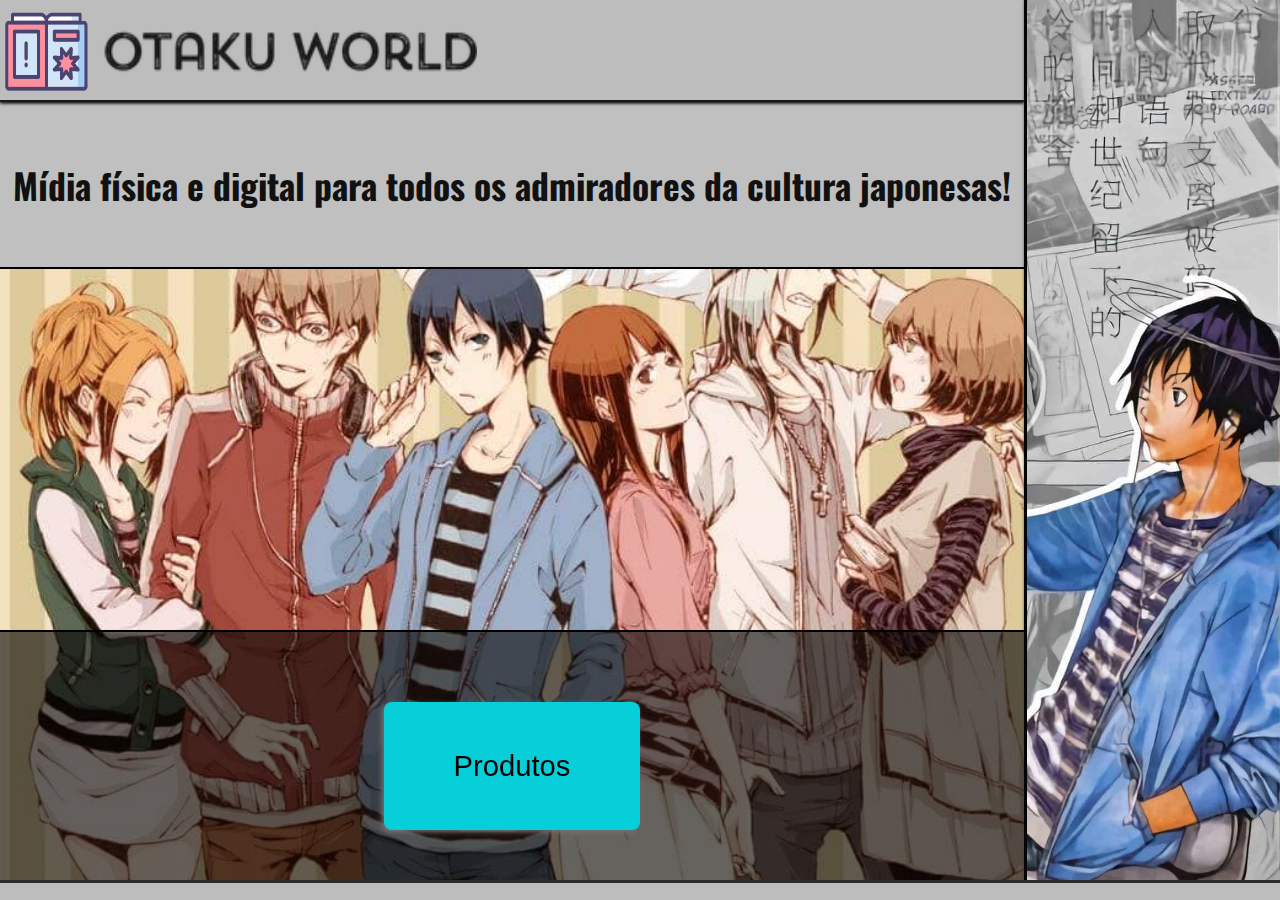
<file: OtakuWorld/index.html>
<!DOCTYPE html>
<html lang="Pt-br">

<head>
    <meta charset="UTF-8">
    <meta http-equiv="X-UA-Compatible" content="ie=edge">
    <meta name="viewport" content="width=device-width, initial-scale=1.0">

    <link rel="icon" type="image/png" href="./images/3.png">

    <link rel="stylesheet" type="text/css" href="./css/main.css">
    <link rel="stylesheet" type="text/css" href="./css/estrutura.css">
    <link rel="stylesheet" type="text/css" href="./css/home.css">
    <link rel="stylesheet" type="text/css" href="./css/responsive.css">

    <title>Otaku World | Mangá Shop e Scan Oficial</title>
</head>

<body>

    <div class="FundoImg"></div>

    <header class="principal">
        <div class="Logo">
            <a href="index.html">
                <img class="logo" src="./images/Logo.png" alt="Logo">
            </a>
            
            <img class="text2" src="./images/LogoT.png" alt="TextLogo">
        </div>
    </header>

    <aside id="AsideImg">
    </aside>

    <div class="FundoText">
    <div class="Text">
        <p>Mídia física e digital para todos os admiradores da cultura japonesas!</p>
    </div>
    </div>

    <section class="Main">
        <div class="limite">
            <footer>
                <div>
                    <a href="./produtos.html"><button>Produtos</button></a>
                </div>
            </footer>
        </div>

        <div class="barrinha"></div>
    </section>
</body>
</html>
</file>
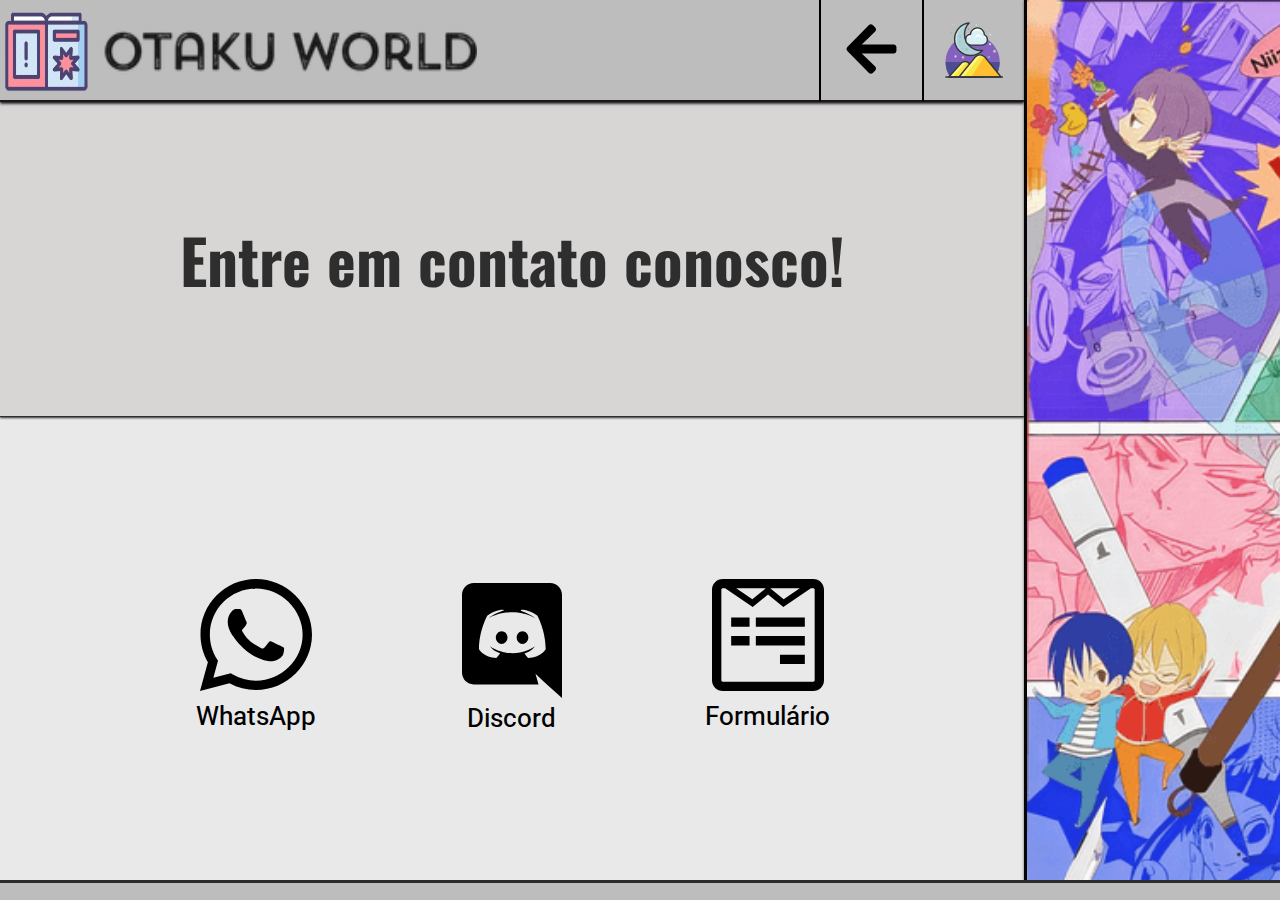
<file: OtakuWorld/Contatos.html>
<!DOCTYPE html>
<html lang="pt_BR">

<head>
    <meta charset="UTF-8">
    <meta http-equiv="X-UA-Compatible" content="ie=edge">
    <meta name="viewport" content="width=device-width, initial-scale=1.0">

    <link rel="icon" type="image/png" href="./images/Logo.png">

    <link rel="stylesheet" type="text/css" href="./css/main.css">
    <link rel="stylesheet" type="text/css" href="./css/estrutura.css">
    <link rel="stylesheet" type="text/css" href="./css/Contatos.css">
    <link rel="stylesheet" type="text/css" href="./css/responsive.css">

    <title>Otaku World | Mangá Shop & Scan</title>
</head>

<body>
    <header class="principal">
        <div class="Logo">
            <a href="index.html">
                <img class="logo" src="./images/Logo.png" alt="Logo">
            </a>

            <img class="text" src="./images/LogoT.png" alt="TextLogo">
        </div>

        <section class="Ative">
            <a class="containerBack" href="./produtos.html">
            <div>
                    <img src="./images/Svg/back.svg" alt="Back">
            </div></a>

            <div onclick="Tema()" class="containerLamp">
                <img class="IconLamp" src="./images/Svg/Lua.svg" alt="Lamp">
            </div>
        </section>
    </header>

    <aside id="AsideImg">
    </aside>

    <section class="Main">
        <div class="limite">
            <header class="second">
                <p>Entre em contato conosco!</p>
            </header>
            
            <article class="redes">
                <div class="Redes">
                    <div class="AllIcons" class="whats">
                        <a href="https://api.whatsapp.com/send?phone=5577999428951" target="_blank">
                            <img src="./images/Svg/whatsapp.svg" alt="WhatsApp">
                        </a>
                        <p>WhatsApp</p>
                    </div>

                    <div class="Discord">
                        <a href="#">
                            <img class="Dis" src="./images/Svg/Dis.svg" alt="Discord">
                        </a>
                        <p>Discord</p>
                    </div>

                    <div class="AllIcons" class="Form">
                        <a href="#box">
                            <img src="./images/Svg/form.svg" alt="Formulário">
                        </a>
                        <p>Formulário</p>
                    </div>

                    <!--Form em modal-->

                    <div id="box">
                        <form action="#" method="GET">
                            <label for="name">Nome</label>
                            <input type="text" id="name">

                            <label for="senha">Senha</label>
                            <input type="password" id="name">

                            <label for="email">Email</label>
                            <input type="email" id="email">

                            <label for="msg">Mensagem</label>
                            <textarea id="msg" cols="30" rows="10" placeholder="Informe sua mensagem!"></textarea>

                            <hr>

                            <div class="Confirm">
                            <input type="reset" value="Redefinir">
                            <input type="submit" value="Enviar">
                            </div>
                        </form>

                        <a href="#" id="close">X</a>
                    </div>   
                </div>
            </article>
        </div>
        
        <div class="barrinha"></div>
    </section>
    </div>

    <script src="./scripts/Test.js"></script>
</body>

</html>
</file>
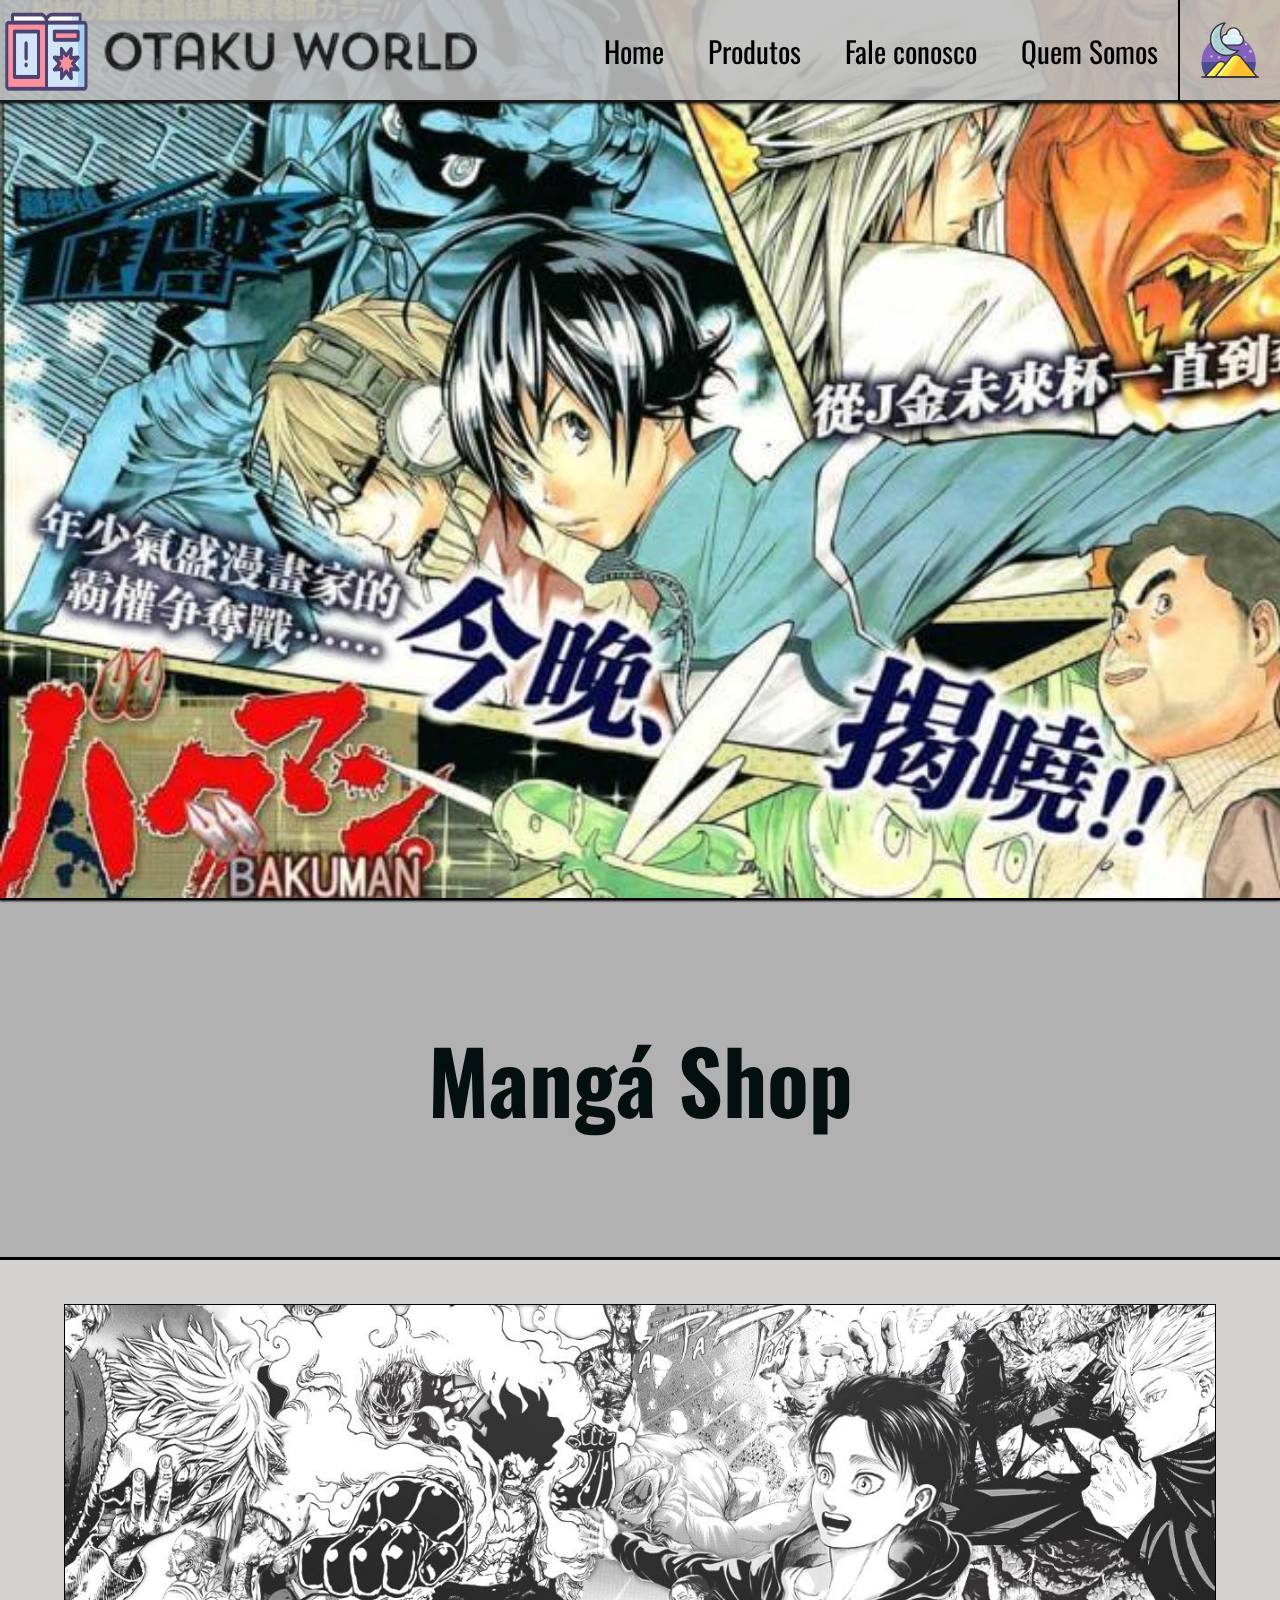
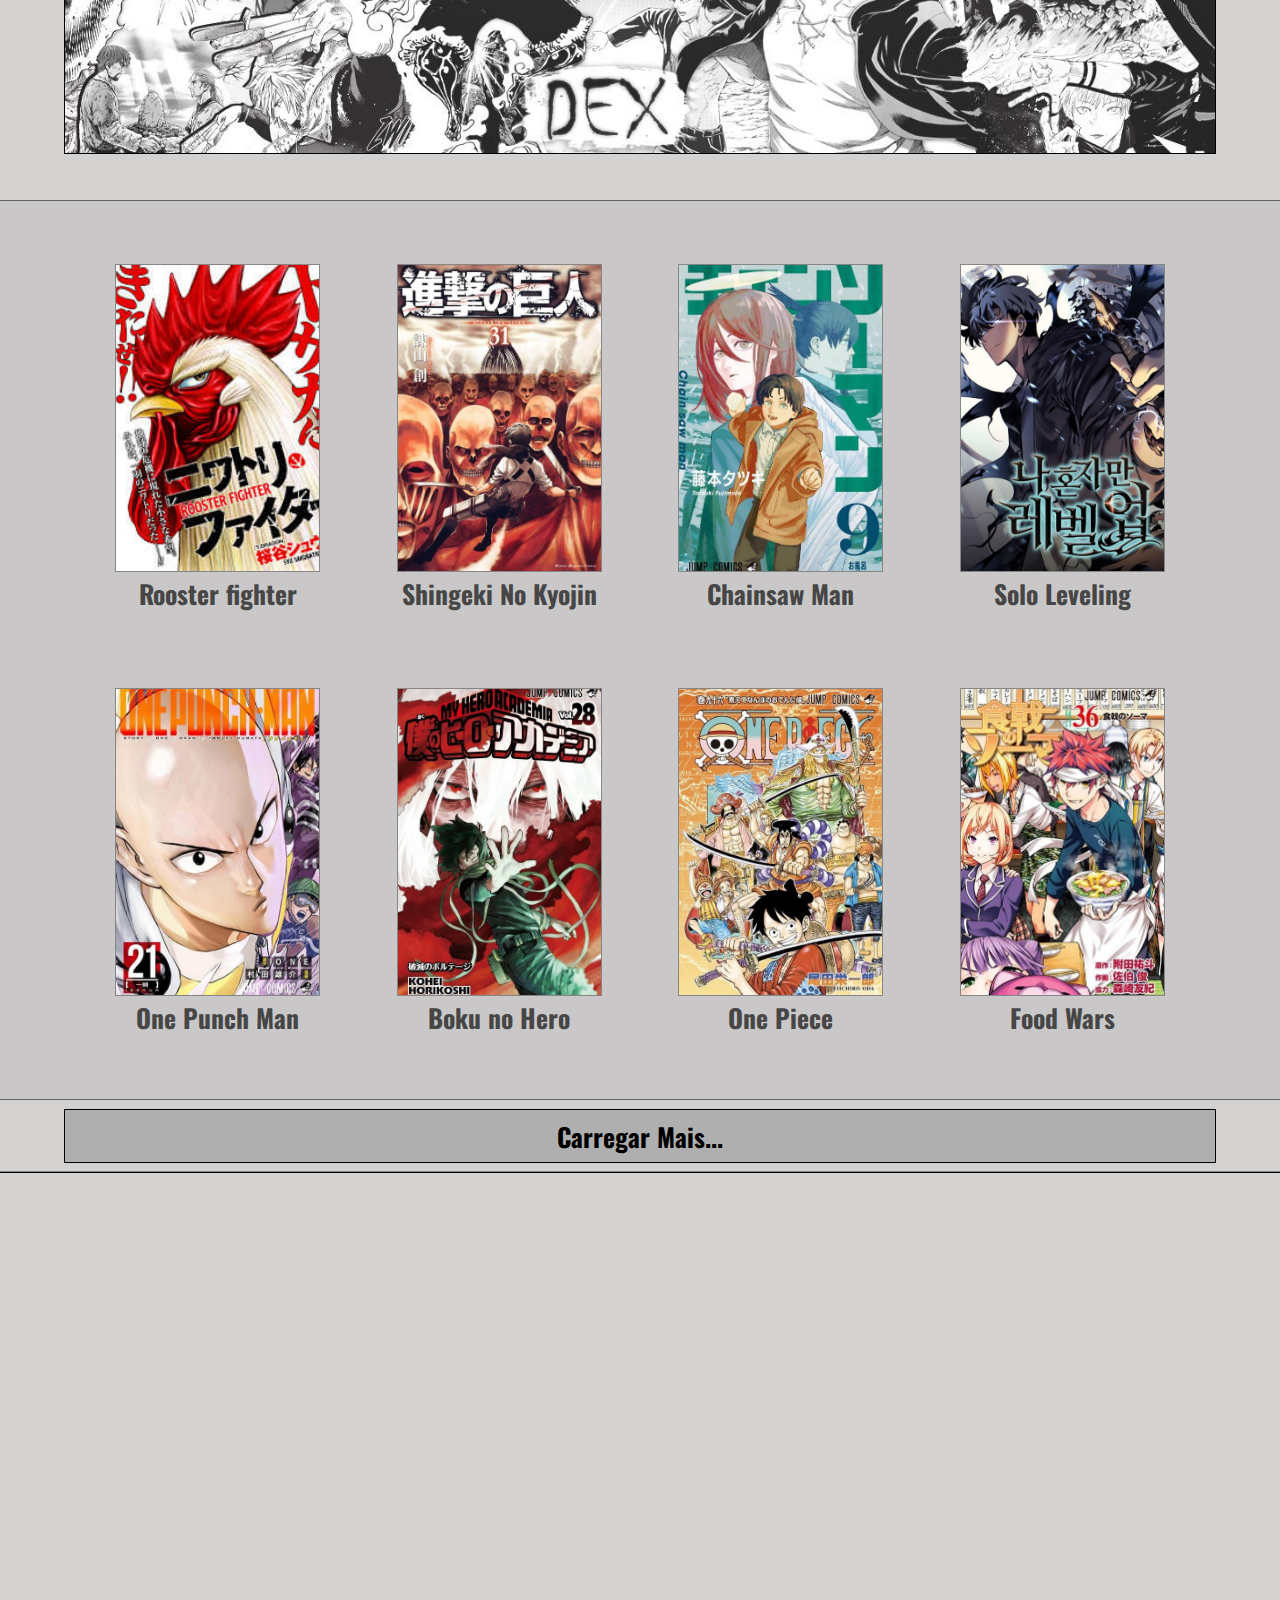
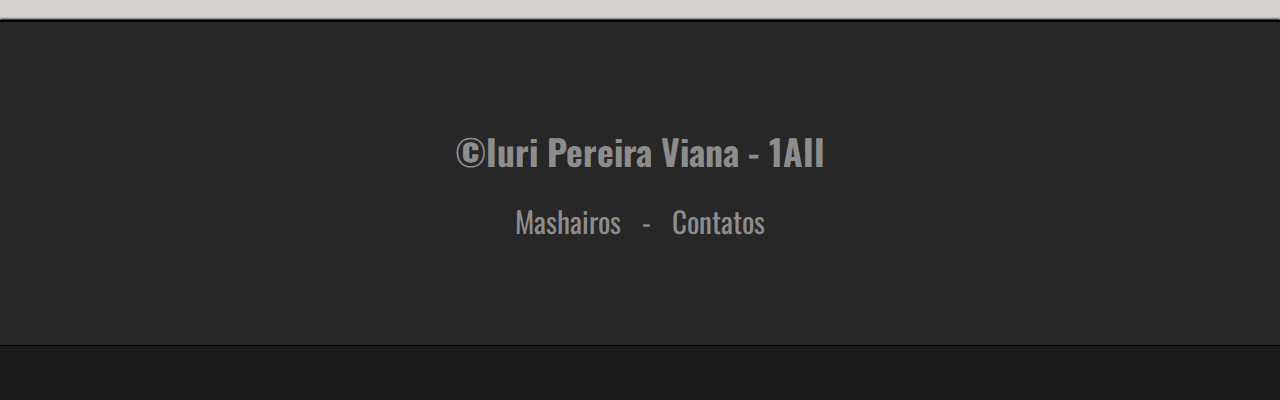
<file: OtakuWorld/produtos.html>
<!DOCTYPE html>
<html lang="Pt-br">
<head>
    <meta charset="UTF-8">
    <meta http-equiv="X-UA-Compatible" content="ie=edge">
    <meta name="viewport" content="width=device-width, initial-scale=1.0">

    <link rel="icon" type="image/png" href="./images/Logo.png">

    <link rel="stylesheet" type="text/css" href="./css/main.css">
    <link rel="stylesheet" type="text/css" href="./css/estrutura.css">
    <link rel="stylesheet" type="text/css" href="./css/Produtos.css">
    <link rel="stylesheet" type="text/css" href="./css/responsive.css">

    <title>Otaku World | Mangá Shop e Scan Oficial - Produtos</title>
</head>
<body>
    <header class="principal">
        <div class="Logo">
            <a href="index.html">
                <img class="logo" src="./images/Logo.png" alt="Logo">
            </a>
            <img class="text" src="./images/LogoT.png" alt="TextLogo">
        </div>
        <div class="Ative">
            <nav class="menu">
                <ul>
                    <a href="./index.html"><li>Home</li></a>
                    <a href="./produtos.html"><li>Produtos</li></a>
                    <a href="./Contatos.html"><li>Fale conosco</li></a>
                    <a href="./QuemSomos.html"><li>Quem Somos</li></a>
                </ul>
            </nav>
            <div onclick="Tema()" class="containerLamp">
                <img class="IconLamp" src="./images/Svg/Lua.svg" alt="Lamp">
            </div>
        <section class="MenuIcon">
            <div onclick="Ativar()" class="containerMenu">
                <img src="./images/Svg/Menu.svg" alt="Menu">
            </div>
        </section>
        </div>
    </header>

    <nav class="MenuLateral">
        <ul>
            <a href="./index.html"><li><p>Home</p></li></a>
            <a href="./produtos.html"><li class="target"><p>Produtos</p></li></a>
            <a href="./Contatos.html"><li><p>Fale conosco</p></li></a>
            <a href="./QuemSomos.html"><li><p>Quem Somos</p></li></a>
        </ul>
    </nav>

    <div class="Img"></div>

    <div class="allImgs">
    <section class="SlideAndTitle">
        <div id="title" class="title">
                <h1 class="Text">Mangá Shop</h1>
        </div>

        <div id="SlideContainer">
            <div class="Slide">
                <img src="./images/Slides/Slide1.jpg" alt="Slide" id="banner">
            </div>
        </div>
    </section>

    <section id="produtos">
        <div class="obras">
            <article>
                <a href="#"><img src="./images/Capas/Capa.jpg" alt="Rooster fighter"></a>
                <p>Rooster fighter</p>
            </article>
    
            <article>
                <a href="#"><img src="./images/Capas/Capa2.jpg" alt="Shingeki No Kyojin"></a>
                <p>Shingeki No Kyojin</p>
            </article>
    
            <article>
                <a href="#"><img src="./images/Capas/Capa3.jpg" alt="Chainsaw Man"></a>
                <p>Chainsaw Man</p>
            </article>
    
            <article>
                <a href="#"><img src="./images/Capas/Capa4.jpg" alt="Solo Leveling"></a>
                <p>Solo Leveling</p>
            </article>
    
            <article>
                <a href="#"><img src="./images/Capas/capa5.jpg" alt="One Punch Man"></a>
                <p>One Punch Man</p>
            </article>
            
            <article>
                <a href="#"><img src="./images/Capas/capa6.jpg" alt="Boku no Hero"></a>
                <p>Boku no Hero</p>
            </article>
    
            <article>
                <a href="#"><img src="./images/Capas/capa7.jpg" alt="One Piece"></a>
                <p>One Piece</p>
            </article>
    
            <article>
                <a href="#"><img src="./images/Capas/capa8.jpg" alt="Food Wars"></a>
                <p>Food Wars</p>
            </article>
        </div>
    </section>

    <section id="End">
        <div class="carregar">
            <button>Carregar Mais...</button>
        </div>
        <div class="parallax">
        </div>
        <footer>
            <div class="FooterSecond">
                <h1>©Iuri Pereira Viana - 1AII</h1>
                <div class="Seletives">
                    <p>Mashairos⠀-⠀</p>
                    <a href="./Contatos.html"> Contatos</a>
                </div>
            </div>
        </footer>
    </section>
    </div>
    <script src="./scripts/Produtos.js"></script>
</body>

</html>
</file>
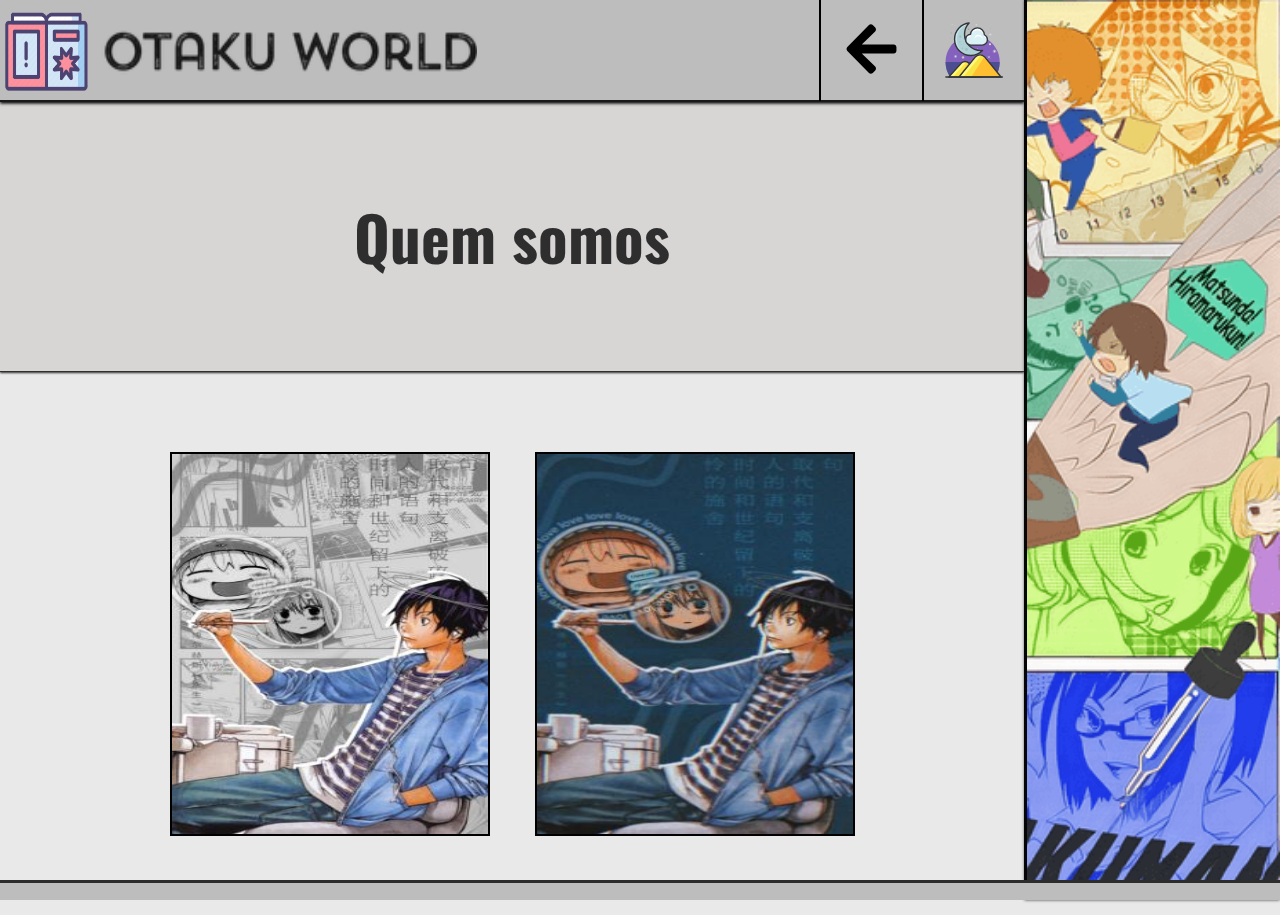
<file: OtakuWorld/QuemSomos.html>
<!DOCTYPE html>
<html lang="Pt-br">

<head>
    <meta charset="UTF-8">
    <meta http-equiv="X-UA-Compatible" content="ie=edge">
    <meta name="viewport" content="width=device-width, initial-scale=1.0">

    <link rel="icon" type="image/png" href="/images/3.png">

    <link rel="stylesheet" type="text/css" href="./css/main.css">
    <link rel="stylesheet" type="text/css" href="./css/estrutura.css">
    <link rel="stylesheet" type="text/css" href="./css/Contatos.css">
    <link rel="stylesheet" type="text/css" href="./css/QuemSomos.css">
    <link rel="stylesheet" type="text/css" href="./css/responsive.css">

    <title>Otaku World | Mangá Shop e Scan Oficial</title>
</head>

<body>
    <header class="principal">
        <div class="Logo">
            <a href="index.html">
                <img class="logo" src="./images/Logo.png" alt="Logo">
            </a>
            <img class="text" src="./images/LogoT.png" alt="TextLogo">
        </div>

        <section class="Ative">
            <a class="containerBack" href="./produtos.html">
            <div>
                    <img src="./images/Svg/back.svg" alt="Back">
            </div>
            </a>

            <div onclick="Tema()" class="containerLamp">
                <img class="IconLamp" src="./images/Svg/Lua.svg" alt="Lamp">
            </div>
        </section>
    </header>

    <aside id="AsideImg">
    </aside>
    
    <section class="Main">
        <div class="limite">

            <header class="second">
                <p>Quem somos</p>
            </header>

            <div class="container">
                <section class="cards">
                <article class="card">
                    <div class="Flip">
                        <section class="Front">
                            <img src="./images/000000.jpg" alt="">
                        </section>

                        <section class="Back">
                            <img src="./images/Desing 1.png" alt="Sobre o Projeto">
                        </section>
                    </div>
                </article>
        
                <article class="card">
                    <div class="Flip">
                        <section class="Front">
                            <img src="./images/0000.jpg" alt="">
                        </section>
                        
                        <section class="Back">
                            <img src="./images/Desing 2.png" alt="">
                        </section>
                    </div>
                </article>
                </section>
            </div>
        </div>

        <div class="barrinha"></div>
    </section>
    </div>
    
    <script src="./scripts/Test.js"></script>
</body>
</html>
</file>
<file: OtakuWorld/css/main.css>
@import url('https://fonts.googleapis.com/css2?family=Candal&family=Oswald&family=Roboto:wght@500&display=swap');
@import url('https://fonts.googleapis.com/css2?family=Roboto:wght@500&display=swap');

*{
    margin: 0px;
    padding: 0px;
    box-sizing: border-box;
}

:root{
    font-size: 62.5%;
}

body{
    background-color: #e9e9e9;
}

body, input, button{
    font: 00 1.8rem/1;
}

a{
    text-decoration: none;
    color: black;
}

textarea {
    resize: none;
}

ul{
    list-style: none;
}
</file>
<file: OtakuWorld/css/estrutura.css>
.containerMenu, .containerLamp, .Logo, .container, .Ative{
    display: flex;
    justify-content:center;
    align-items: center;
}
header.principal, section.Ative, section.MenuIcon{
    display: flex;
}

/*Header principal*/
 
header.principal{
    width: 80%;
    height: 8vw;
    position: relative;
    z-index: 5;

    justify-content: space-between;
    background-color: #bdbdbd;

    border-bottom: 2px solid rgb(26, 25, 25);
    box-shadow: 0px 1.5px 3px rgb(0, 0, 0);
    user-select: none;
}

.logo{
    width: 6.5vw;
    height: 6.5vw;
    margin: 0 0.5em 0 0.5em;
}
.Logo .text, .Logo .text2{
    width: 30vw;
    height: 5vw;
}

.containerLamp, a.containerBack, .containerMenu, .containerLamp2{
    width: 8vw;
    height: 8vw;
    border-left: 2px solid black;
    cursor: pointer;
}
.containerLamp:hover, a.containerBack:hover, .containerMenu:hover, .containerLamp2:hover{
    border-left: 4px solid black;
    border-bottom: 0.5px solid black;
}

.containerLamp img, .containerLamp2 img{
    width: 5vw;
    height: 5vw;
}
a.containerBack img, .containerMenu img{
    width: 4.5vw;
    height: 4.5vw;
}

/*Aside*/

#AsideImg{
    width: 20%;
    height: 100vh;
    top: 0;
    z-index: 5;

    background: url("../images/00000.jpg") no-repeat;
    background-position: right;
    background-size: cover;

    margin-left: 80%;
    border-left: 3px solid rgb(5, 5, 5);
    box-shadow: -0.5px 0px 3px rgb(58, 58, 58);
}

.barrinha, #AsideImg{
    position: fixed;
}

/*Outros componentes*/

.barrinha{
    width: 100%;
    height: 2rem;
    bottom: 0;
    z-index: 6;
    
    background-color: #bdbdbd;
    border-top: 3px solid rgb(44, 44, 44);
}

.limite, section.Main{
    width: 80%;
}

.Text{
    font-size: clamp(1em, 1em + 2vw, 5vw);
    color: rgb(17, 17, 17);
    text-align: center;
}

.Text, header.second p, nav.MenuLateral ul a, #produtos article p, #End .carregar button, .FooterSecond h1{
    font-family: 'Oswald', sans-serif;
    font-weight: bolder;
}
</file>
<file: OtakuWorld/css/home.css>
section.Main footer, .FundoText{
    display: flex;
    justify-content:center;
    align-items: center;
}

/*Imagem de fundo*/

header.principal, .FundoImg, section.Main footer{
    position: fixed;
}

.FundoImg{
    width: 100%;
    height: 100vh;
    z-index: 0;
    
    background: url("../images/Fundo.jpg") no-repeat;
    background-size: cover;
    background-position: top;
    background-attachment: fixed;
}

/*Texto principal da Home*/

.FundoText{
    height: 13vw;
    position: relative;
    top: 8vw;

    background-color: rgb(192, 192, 192);
    border-bottom: 2px solid black;
}

.FundoText, section.Main footer{
    width: 80%;
}

/*Rodapé*/

section.Main footer{
    height: 30vh;
    bottom: 0;

    background-color: rgba(0, 0, 0, 0.6);
    border-top: 2px solid black;
}

/*Botão para acesso à página de produtos*/

section.Main footer button{
    width: 20vw;
    height: 10vw;
    border: 0;
    border-radius: 0.8rem;

    background-color: #07cfda;
    box-shadow: -2px 2px 5px rgb(116, 115, 115);

    font-size: clamp(1em, 1em + 1.5vw, 5vw);
    transition: all .5s;
    cursor: pointer;
}

section.Main footer button:hover{
    background-color: #00f2ff;
}
</file>
<file: OtakuWorld/css/responsive.css>
/*Index*/

@media(max-width: 1000px){
    section.Main footer button{
        width: 33vw;
        height: 18vw;
    }
    }

    /*Protudos*/

    @media(min-width: 1280px){
    nav.menu ul a{
        font-size: clamp(1vw, 1em + 1.5vw, 2.5vw);
    }
    }

/*Maioria Contatos*/

    @media(max-width: 750px){
        aside{
            display: none;
        }

        /*Header principal*/

        header.principal, .containerLamp, a.containerBack, .containerMenu{
            height: 7.5em;
        } 

        .logo{
            margin-right: 2vw;
        }

        .containerLamp, a.containerBack, .containerMenu{
            width: 7.5em;
        }

        .containerLamp img, .logo{
            width: 10vw;
            height: 10vw;
        }
        a.containerBack img, .containerMenu img{
            width: 9vw;
            height: 9vw;
        }

        /*Header secundário*/
        
        header.second{
            height: 25vh;
        }
        
        header.second, article.redes, header.principal{
            width: 100vw;
        }

        /*Redes de contato*/

        article.redes{
            height: 60vh;
            margin-bottom: 50%;
        }

        article .Redes{
            flex-direction: column;
            margin-top: 30%;
        }
        article .Redes img{
            width: 20vw;
            height: 20vw;
        }
        article .Redes img.Dis{
            width: 21vw;
            height: 21vw;
        }
        article .Redes p{
            font-size: 5vw;
            font-weight: 450;
            font-family: 'Roboto', sans-serif;
        }

        article .Redes .AllIcons, .Discord{
            margin-bottom: clamp(5vh, 10vh, 15vh);
        }

        /*Home*/

        section.Main footer{
            width: 100%;
        }

        section.Main footer button{
            width: 40vw;
            height: 20vw;
        }

        .FundoText{
            display: none;
        }

        /*Cards*/

        .container{
            height: calc(100vh - 35vh - 8.7em);
            width: 100vw;
            margin-bottom: 50%;
            flex-direction: column;
        }

        .card img, .card, .Back{ 
            width: 35vw;
            height: 38vw;
        }
    }
    
    @media(max-width: 745px){
        .Logo .text{
            display: none;
        }
        .Logo .text2{
            width: 40vw;
            height: 10vw;
        }
    }

    @media(max-width: 700px){
        .cards{
            grid-template-columns: 1fr;
            gap: 0px;
        }
        .card + .card, .container{
            margin-top: 5vh;
        }
      }

    @media(min-height: 800px){
            .card img{ 
                border: .2vw black solid;
            }
    
            .card, .card img, .Back{
                width: 25vw;
                height: 30vw;
            }
    }

    @media(max-width: 900px){
        header.principal, .containerLamp, a.containerBack, .containerMenu{
            height: 7.5em;
        } 

        nav.MenuLateral{
            top: 7.5em;
        }

        section.MenuIcon{
            display: flex;
        }
        nav.menu{
            display: none;
        }
        .obras{
            margin: 5vh 0 5vh 0;
            grid-template-columns: 1FR 1FR;
            gap: 6vw;
        }

        #produtos article img{
            width: 25vw;
            height: 33vw;
        }


        #End{
            min-height: 42vh;
        }

        .parallax{
            display: none;
        }
    }

    @media(max-width:640px){
        #produtos article img{
            width: 30vw;
            height: 38vw;
        }
        #produtos article p{
            display: none;
        }
    }

    @media(max-width: 400px){
        header .containerLamp img{
            width: 18vw;
            height: 18vw;
        }
        header a.containerBack img, .containerMenu img{
            width: 17vw;
            height: 17vw;
        }
    }
</file>
<file: OtakuWorld/css/Contatos.css>
header.second, .containerBack, article.redes, #close, .Confirm, form{
    display: flex;
    justify-content: center;
    align-items: center;
}

.AllIcons, .Discord, article .Redes{
    display: flex;
    align-items: center;
}

/*Header secundário*/

header.second{
    height: 35vh;
    width: 80vw;

    background-color: rgb(212, 209, 209);
    
    border-bottom: 1px solid rgb(0, 0, 0);
    box-shadow: 0px 1px 2px rgb(0, 0, 0);
    opacity: 0.8;
}

header.second p{
   font-size: clamp(3vw, 1em + 4vw, 6vw);
}

/*Aside*/

#AsideImg{
background: url("../images/Bakuman2.png") no-repeat;
background-size: cover;
}

/*Redes para contato*/

article.redes{
    width: 80vw;
    height: 52vh;
    user-select: none;
}

article .Redes{
    width: 50vw;
    height: 100%;
    justify-content: space-between;
}

.AllIcons, .Discord, form{
    flex-direction: column;
}

article .Redes img{
    width: 10vw;
    height: 10vw;
    transition: all .3s;
}
article .Redes img.Dis{
    width: 11vw;
    height: 11vw;
    transition: all .3s;
}
article .Redes img:hover{
    filter: opacity(70%);
}

article .Redes .Discord p{
    margin-top: -10px;
}

article.redes p{
    font-size: 2vw;
    font-weight: 450;
    font-family: 'Roboto', sans-serif;
}

/*Modal para o Form*/

#box{
    width: 100%;
    height: 100%;
    
    position: fixed;
    left: 0;
    top: -110%;
    z-index: 20;

    background-color: rgb(20, 20, 20, 0.9);
    border: 3px solid black;

    transition: all .4s;
    transition-delay: .2s;
}
#box:target{
    top:0;
}

#close{
    width: 6vw;
    height: 6vw;
    
    font-size: calc(1em + 4vw);
    font-family: 'Arial';
    color: rgb(230, 230, 230);
    text-align: center;


    position: absolute;
    top:0;
    right: 0;

    background-color: rgb(150, 150, 150);
    border-left: 1px solid black;
    border-bottom: 1px solid black;
}
#close:hover{
    border-left: 3px solid black;
    opacity: 0.9;
}

/*Forms*/

form{
    width: 80%;
    height: 100%;

    background-color: rgb(150, 150, 150);
    margin: 0 auto;

    border-left: 1px solid black;
    border-right: 1px solid black;
}

.Confirm, hr, input, textarea{
    width: 90%;
}
.Confirm input + input{
    margin-left: 2vh;
}
.Confirm input{
    cursor: pointer;
}

hr{
    color: black;
    margin: 5vh 0 5vh 0;
}

label{
    font-size: clamp(1.6em, 2em, 3em);
    font-weight: bolder;
}

input{
    height: 5vh;
    margin-bottom: 3vh;
}
textarea{
    height: 30vh;
}

input, textarea{
    border: 1px solid black;
    border-radius: 0.8rem;
    
    font-size: clamp(1.6em, 2em, 3em);

    background-color: rgb(190, 190, 190);
}

label, input, textarea{
    font-family: 'Roboto';
    color: rgb(46, 46, 46);
}
</file>
<file: OtakuWorld/css/Produtos.css>
.title, #SlideContainer, #produtos, #End .carregar, .FooterSecond, .Seletives{
display: flex;
justify-content:center;
align-items: center;
}

nav.menu ul, nav.MenuLateral ul li{
    display: flex;
    align-items: center;
}

/*Header*/

header.principal{
    width: 100%;
    position: fixed;
    top:0;

    justify-content: space-between;
    background-color: rgb(189, 189, 189, 0.9);
}

/*Menu de navegação*/

nav.menu{
    float: right;
}

nav.menu, nav.menu ul{
    height: 8vw;
}

.containerLamp{
    margin-left: 2em;
}

nav.menu ul{
    justify-content: space-between;
}

nav.menu ul a{
    font-size: clamp(1.5em, 1em + 1.3vw, 2em);
    font-weight: 400;
}

.FooterSecond p, .FooterSecond a, nav.menu ul a{
    font-family: 'Oswald', sans-serif;
}

nav.menu ul a li:hover{
    margin-top: 1px;
    border-bottom: 1px solid rgb(29, 29, 29);
}

nav.menu ul a + a{
    margin-left: 1.5em;
}

section.MenuIcon{
    display: none;
}

/*Menu de navegação lateral para mobile*/

nav.MenuLateral{
    width: 50vw;
    height: calc(100vh - 8vw);
    position: fixed;
    top: 8vw;
    left: -50vw;
    z-index: 2;

    background-color: rgb(189, 189, 189, 0.8);
    border-right: 3px solid black;

    transition: all .3s;
}

nav.MenuLateral ul{
    width: 100%;
    background-color: rgba(134, 134, 134, 0.5);
}

nav.MenuLateral ul li{
    border-bottom: 3px solid rgb(58, 58, 58);
    height: 8vw;
}

nav.MenuLateral ul li p {
    margin-left: 2.5vw;
}

nav.MenuLateral ul li:hover, nav.MenuLateral ul li.target:hover{
    border-bottom: 3px solid black;
    background-color: rgb(190, 190, 190, 0.9);
}

nav.MenuLateral ul li.target{
    background-color: rgba(94, 94, 94, 0.6);
}

nav.MenuLateral ul a{
    font-size: clamp(1.5em, 1em + 2vw, 3em);
}

.containerLamp{
    float: bottom;
}

/*Imagem de fundo*/

.Img{
    width: 100%;
    height: 100vh;
    position: relative;

    background: url("../images/Central.jpg") no-repeat;
    background-size: cover;
    background-position: left;
    
    border-bottom: 2px solid black;
    box-shadow: 0px 1px 2px rgb(0, 0, 0);
}

/*Slide*/

.SlideAndTitle{
    width: 100%;
    height: 100vh;
    background-color: #d4d1d1;
}

.title{
    height: 40vh;
    background-color: #b1b1b1;
    border-bottom: 3px solid black;
}

.title .Text{
    color: rgb(4, 15, 16);
    font-size: clamp(1em, 1em + 6vw, 8vw);
}

#SlideContainer{
    width: 100%;
    height: 60vh;
}

.Slide img{
    width: 90vw;
    height: 50vh;
    border: 1px solid black;
    object-fit: cover;
    transition: all .3s;
}

.Slide img, #produtos article img{
    object-fit: cover;
}

/*Produtos*/

#produtos{
    width: 100%;
    min-height: 100vh;
    border-top: 1px solid rgb(100, 100, 100);
    border-bottom: 1px solid rgb(100, 100, 100);
    background-color: #c9c7c7;
}

.obras{
    display: grid;
    grid-template-columns: 1fr 1fr 1fr 1fr;
    gap: 6vw;
}

#produtos article img{
    width: 16vw;
    height: 24vw;
    border: 1px solid rgb(134, 134, 134);
    transition: all .5s;
}

#produtos article img:hover{
    filter: grayscale(80%);
    cursor: pointer;
}

#produtos article p{
    text-align: center;
    color: rgb(70, 70, 70);
}

#produtos article p, #End .carregar button{
    font-size: clamp(2em, 1em + 1.5vw, 2vw);
}

/*Final do site*/

#End{
    width: 100%;
    min-height: 100vh;
    background-color: #d4d1d1;
}

#End .carregar{
    height: 8vh;
    border-bottom: 1px solid rgb(134, 134, 134);
}

#End .carregar button{
    width: 90%;
    height: 6vh;
    border: 1px solid black;

    background-color: rgb(175, 175, 175);

    transition: All .2s;
    cursor: pointer;
}

#End .carregar button:hover{
    background-color: rgb(158, 156, 156);
}

/*Parallax*/

.parallax{
    height: 50vh;
    border-top: 1px solid;
    border-bottom: 2px solid;

    background: url("../images/Paper.jpg") no-repeat;
    background-size: cover;
    background-attachment: fixed;
}

/*Footer*/

footer{
    width: 100%;
    height: 42vh;
    background-color: #1a1a1a;
    box-shadow: 0px -3px 2px black;
}

.FooterSecond{
    height: 36vh;
    background-color: rgb(39, 39, 39);
    border-bottom: 1px solid black;
    flex-direction: column;
}

.FooterSecond p, .FooterSecond a{
    font-size: clamp(2em, 1em + 1.5vw, 3vw);
}

.FooterSecond p, .FooterSecond a, .FooterSecond h1{
    color: rgb(141, 141, 141);
}

.FooterSecond a:hover{
    color: rgb(87, 86, 86);
}

.Seletives{
    margin-top: 2.5vh;
}

.FooterSecond h1{
    font-size: clamp(2em, 1em + 2vw, 4vw);
}

.hide{
    opacity: 0; 
    transition: opacity 1s ease-out;
  }
</file>
<file: OtakuWorld/css/QuemSomos.css>
/*Aside*/

#AsideImg{
    background: url("../images/Bakuman2.png") no-repeat;
    background-position: right;
    background-size: cover;
}

/*Cartões informativos*/

header.second{
    height: 30vh;
}

.container{
    height: calc(100vh - 30vh - 8.7em);
    width: 80vw;
}

.cards{
    display: grid;
    gap: 5vh;
    grid-template-columns: 1fr 1fr;
    margin: auto;
}

.card{
    position: relative;
    cursor: pointer; 
}

.card img, .card, .Back{ 
    width: 16vw;
    height: 23vw;
}
.card img{ 
    border: 2px solid black;
}

.card .Flip{
    transition: transform .5s;
    transition-delay: .1s;
    transform-style: preserve-3d; 
}

.Back, .Front{
    position: absolute;
    backface-visibility: hidden; 
}

.Back{ 
    transform: rotateY(180deg);
}
.card:hover .Flip{ 
    transform: perspective(1000px) rotateY(180deg);
}

@media(max-width: 750px){
header.second{
    height: 25vh;
    margin-bottom: 50%;
}
}
</file>
